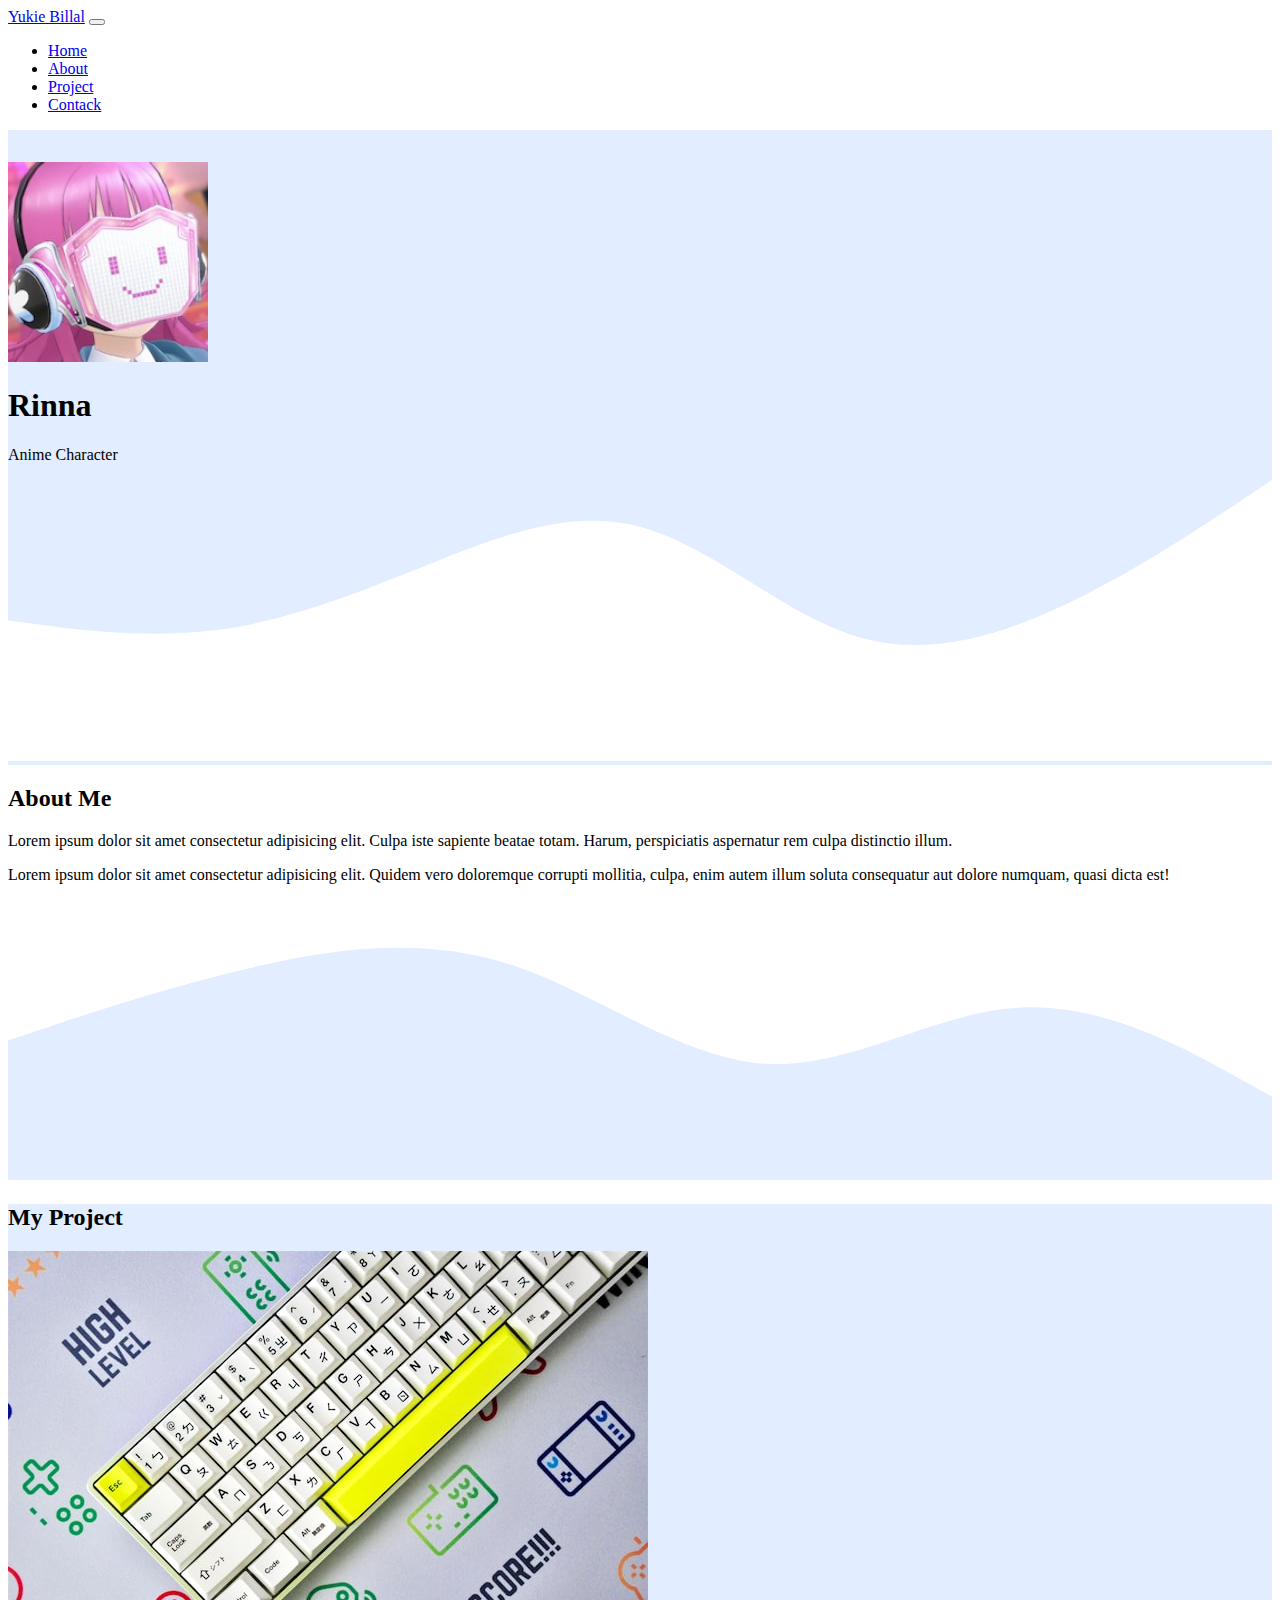
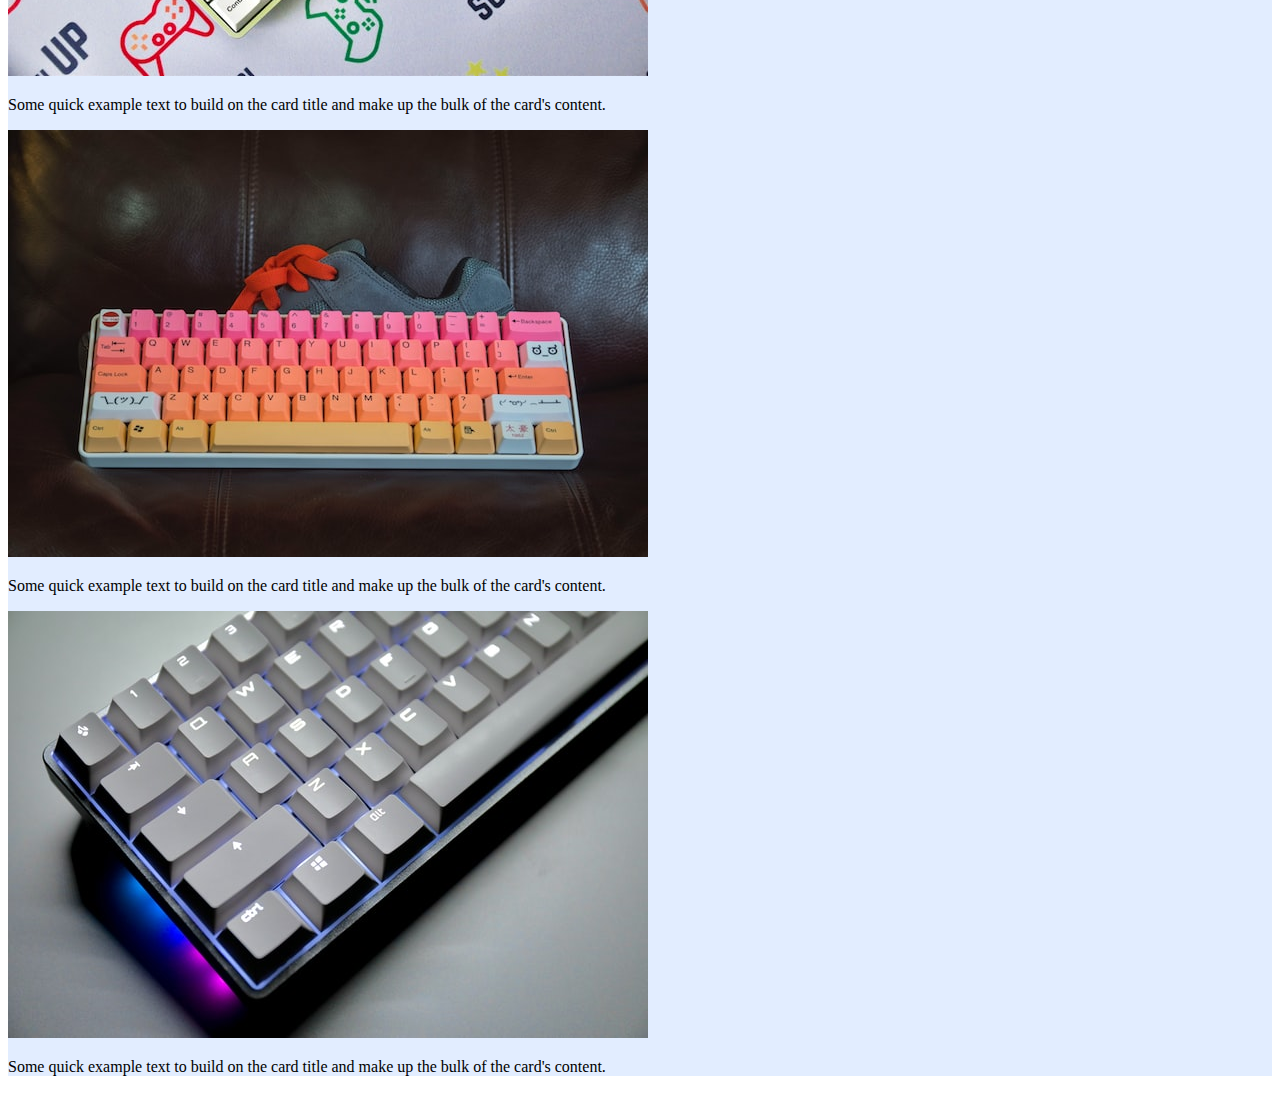
<file: index.html>
<!DOCTYPE html>
<html lang="en">
  <head>
    <meta charset="utf-8" />
    <meta name="viewport" content="width=device-width, initial-scale=1" />
    <title>my Portofolio</title>
    <!-- Bootstrap Css -->
    <link href="https://cdn.jsdelivr.net/npm/bootstrap@5.2.0/dist/css/bootstrap.min.css" rel="stylesheet" integrity="sha384-gH2yIJqKdNHPEq0n4Mqa/HGKIhSkIHeL5AyhkYV8i59U5AR6csBvApHHNl/vI1Bx" crossorigin="anonymous" />

    <!-- My Css -->
    <link rel="stylesheet" href="style.css" />
  </head>
  <body>
    <!-- Navbar -->
    <nav class="navbar navbar-expand-lg navbar-dark bg-primary shadow-sm">
      <div class="container">
        <a class="navbar-brand" href="#">Yukie Billal</a>
        <button class="navbar-toggler" type="button" data-bs-toggle="collapse" data-bs-target="#navbarNav" aria-controls="navbarNav" aria-expanded="false" aria-label="Toggle navigation">
          <span class="navbar-toggler-icon"></span>
        </button>
        <div class="collapse navbar-collapse" id="navbarNav">
          <ul class="navbar-nav ms-auto">
            <li class="nav-item">
              <a class="nav-link active" aria-current="page" href="#">Home</a>
            </li>
            <li class="nav-item">
              <a class="nav-link" href="#">About</a>
            </li>
            <li class="nav-item">
              <a class="nav-link" href="#">Project</a>
            </li>
            <li class="nav-item">
              <a class="nav-link" href="#">Contack</a>
            </li>
          </ul>
        </div>
      </div>
    </nav>
    <!-- Akhir Navbar -->

    <!-- Hero Section -->
    <section class="jumbotron text-center">
      <img src="img/rina tennoji.jpg" alt="Yukie" width="200px" class="rounded-circle img-thumbnail" />
      <h1 class="display-4">Rinna</h1>
      <p class="lead">Anime Character</p>
      <svg xmlns="http://www.w3.org/2000/svg" viewBox="0 0 1440 320">
        <path
          fill="#fff"
          fill-opacity="1"
          d="M0,160L40,165.3C80,171,160,181,240,170.7C320,160,400,128,480,
          96C560,64,640,32,720,53.3C800,75,880,149,960,176C1040,203,1120,181,1200,
          144C1280,107,1360,53,1400,26.7L1440,0L1440,320L1400,320C1360,320,1280,320,
          1200,320C1120,320,1040,320,960,320C880,320,800,320,720,320C640,
          320,560,320,480,320C400,320,320,320,240,320C160,320,80,320,40,320L0,320Z"
        ></path>
      </svg>
    </section>
    <!-- Akhir Hero Section -->

    <!-- About Us/Me -->
    <section id="about">
      <div class="container">
        <div class="row text-center mb-3">
          <div class="col">
            <h2>About Me</h2>
          </div>
        </div>
        <div class="row justify-content-center fs-5 text-center">
          <div class="col-4">
            <p>Lorem ipsum dolor sit amet consectetur adipisicing elit. Culpa iste sapiente beatae totam. Harum, perspiciatis aspernatur rem culpa distinctio illum.</p>
          </div>
          <div class="col-4">
            <p>Lorem ipsum dolor sit amet consectetur adipisicing elit. Quidem vero doloremque corrupti mollitia, culpa, enim autem illum soluta consequatur aut dolore numquam, quasi dicta est!</p>
          </div>
        </div>
      </div>
      <svg xmlns="http://www.w3.org/2000/svg" viewBox="0 0 1440 320">
        <path
          fill="#e2edff"
          fill-opacity="1"
          d="M0,160L48,144C96,128,192,96,288,74.7C384,53,480,43,576,74.7C672,107,768,181,864,186.7C960,192,1056,128,1152,122.7C1248,117,1344,171,1392,197.3L1440,224L1440,320L1392,320C1344,320,1248,320,1152,320C1056,320,960,320,864,320C768,320,672,320,576,320C480,320,384,320,288,320C192,320,96,320,48,320L0,320Z"
        ></path>
      </svg>
    </section>
    <!-- End About Us/Me -->

    <!-- Card -->
    <section id="card">
      <div class="row text-center">
        <div class="col">
          <h2>My Project</h2>
        </div>
      </div>
      <div class="row">
        <div class="col-4">
          <div class="card">
            <img src="img/Project/jay-zhang-ZRoC_96HPnw-unsplash.jpg" class="card-img-top" alt="1" />
            <div class="card-body">
              <p class="card-text">Some quick example text to build on the card title and make up the bulk of the card's content.</p>
            </div>
          </div>
        </div>
        <div class="col-4">
          <div class="card">
            <img src="img/Project/paul-esch-laurent-a-L0mmyCqcY-unsplash.jpg" class="card-img-top" alt="1" />
            <div class="card-body">
              <p class="card-text">Some quick example text to build on the card title and make up the bulk of the card's content.</p>
            </div>
          </div>
        </div>
        <div class="col-4">
          <div class="card">
            <img src="img/Project/jay-zhang-XX8zaI3XbvE-unsplash.jpg" class="card-img-top" alt="1" />
            <div class="card-body">
              <p class="card-text">Some quick example text to build on the card title and make up the bulk of the card's content.</p>
            </div>
          </div>
        </div>
      </div>
    </section>
    <!-- style="width: 18rem"   INi besar foto -->
    <!-- Card End -->

    <script src="https://cdn.jsdelivr.net/npm/bootstrap@5.2.0/dist/js/bootstrap.bundle.min.js" integrity="sha384-A3rJD856KowSb7dwlZdYEkO39Gagi7vIsF0jrRAoQmDKKtQBHUuLZ9AsSv4jD4Xa" crossorigin="anonymous"></script>
  </body>
</html>
</file>
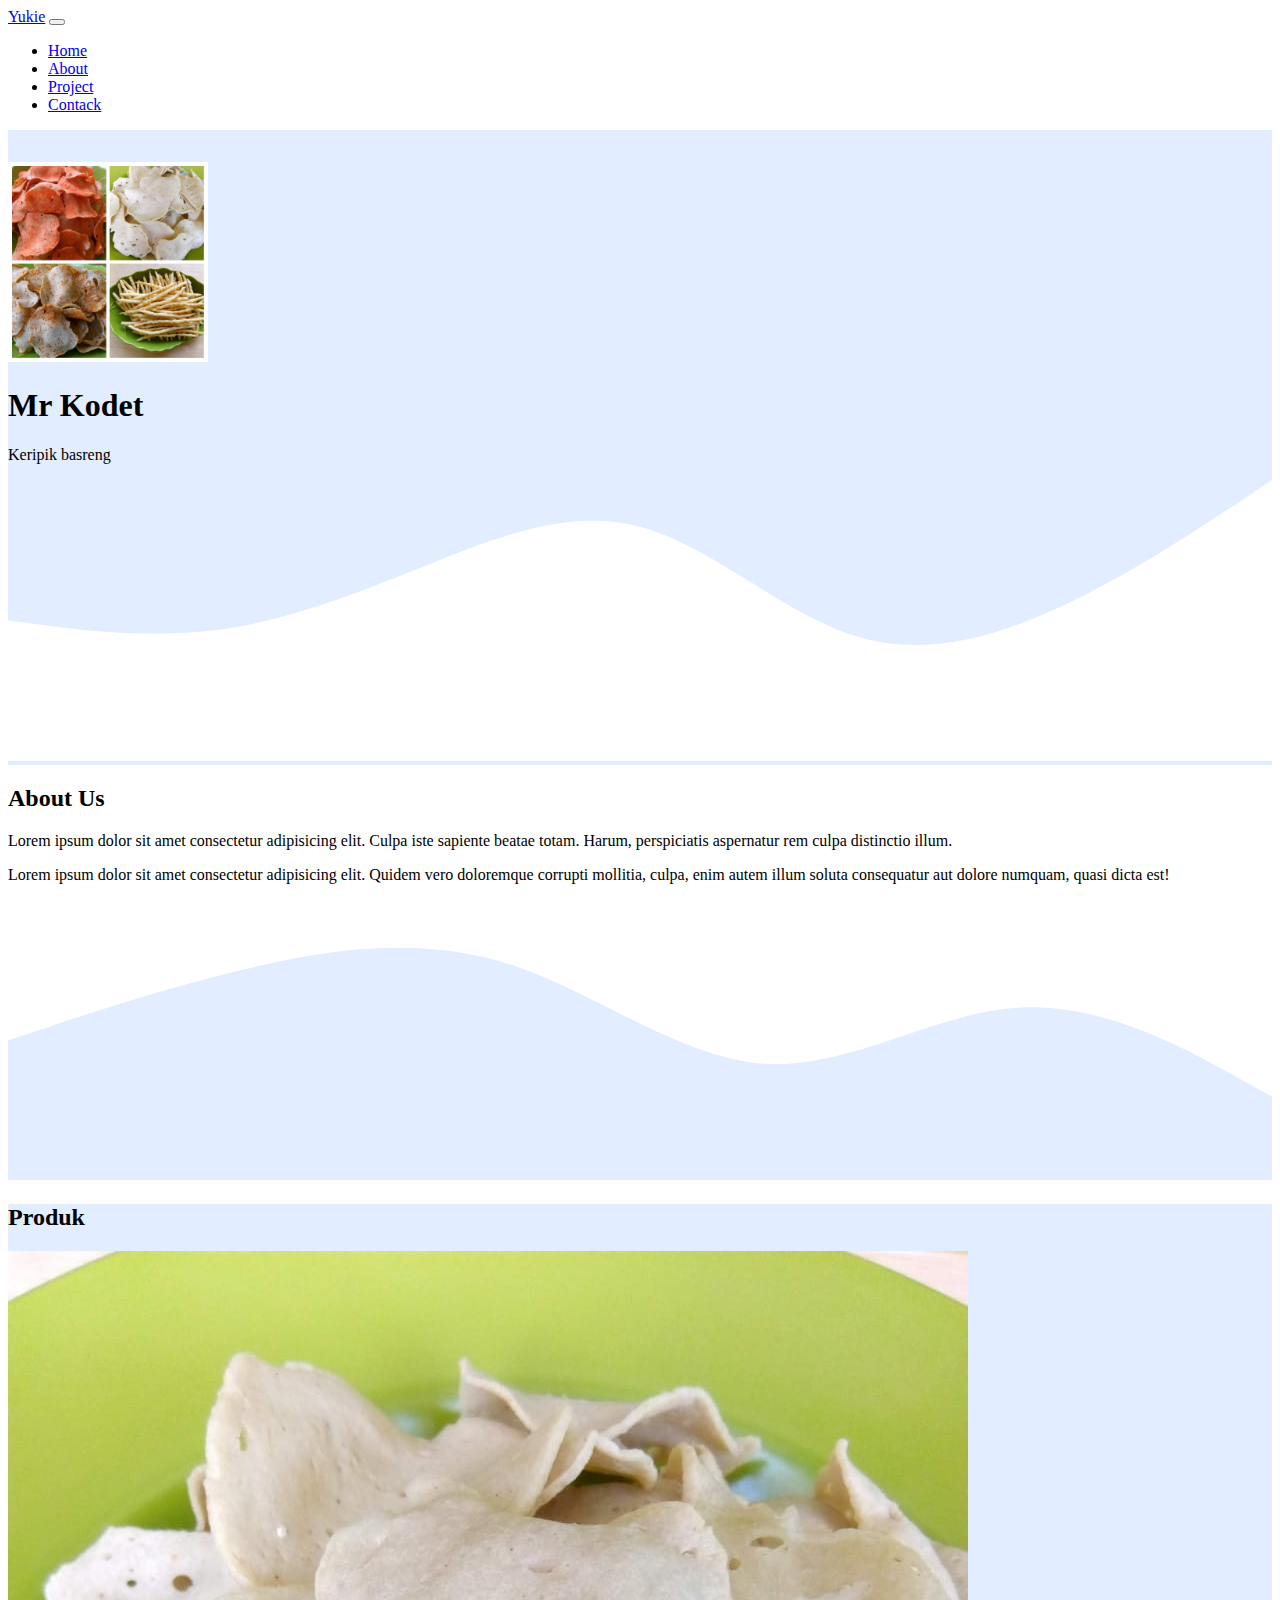
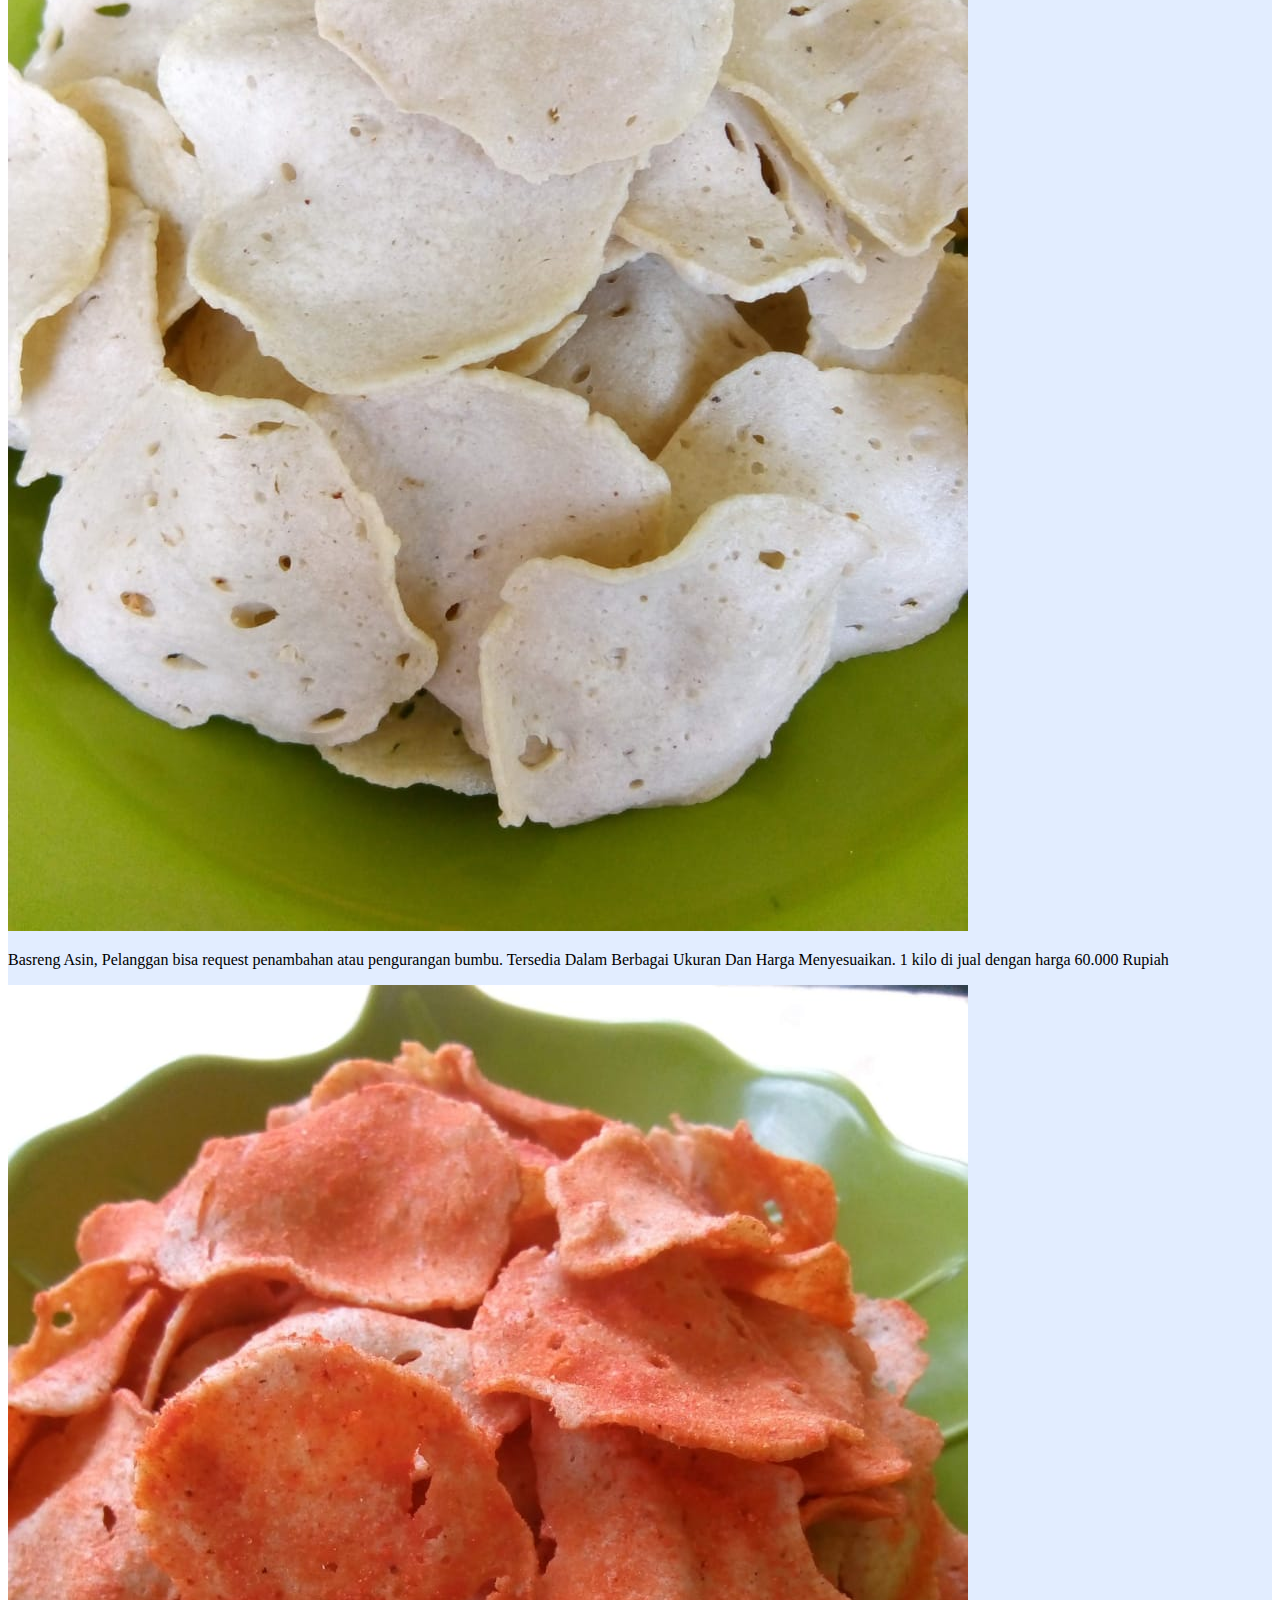
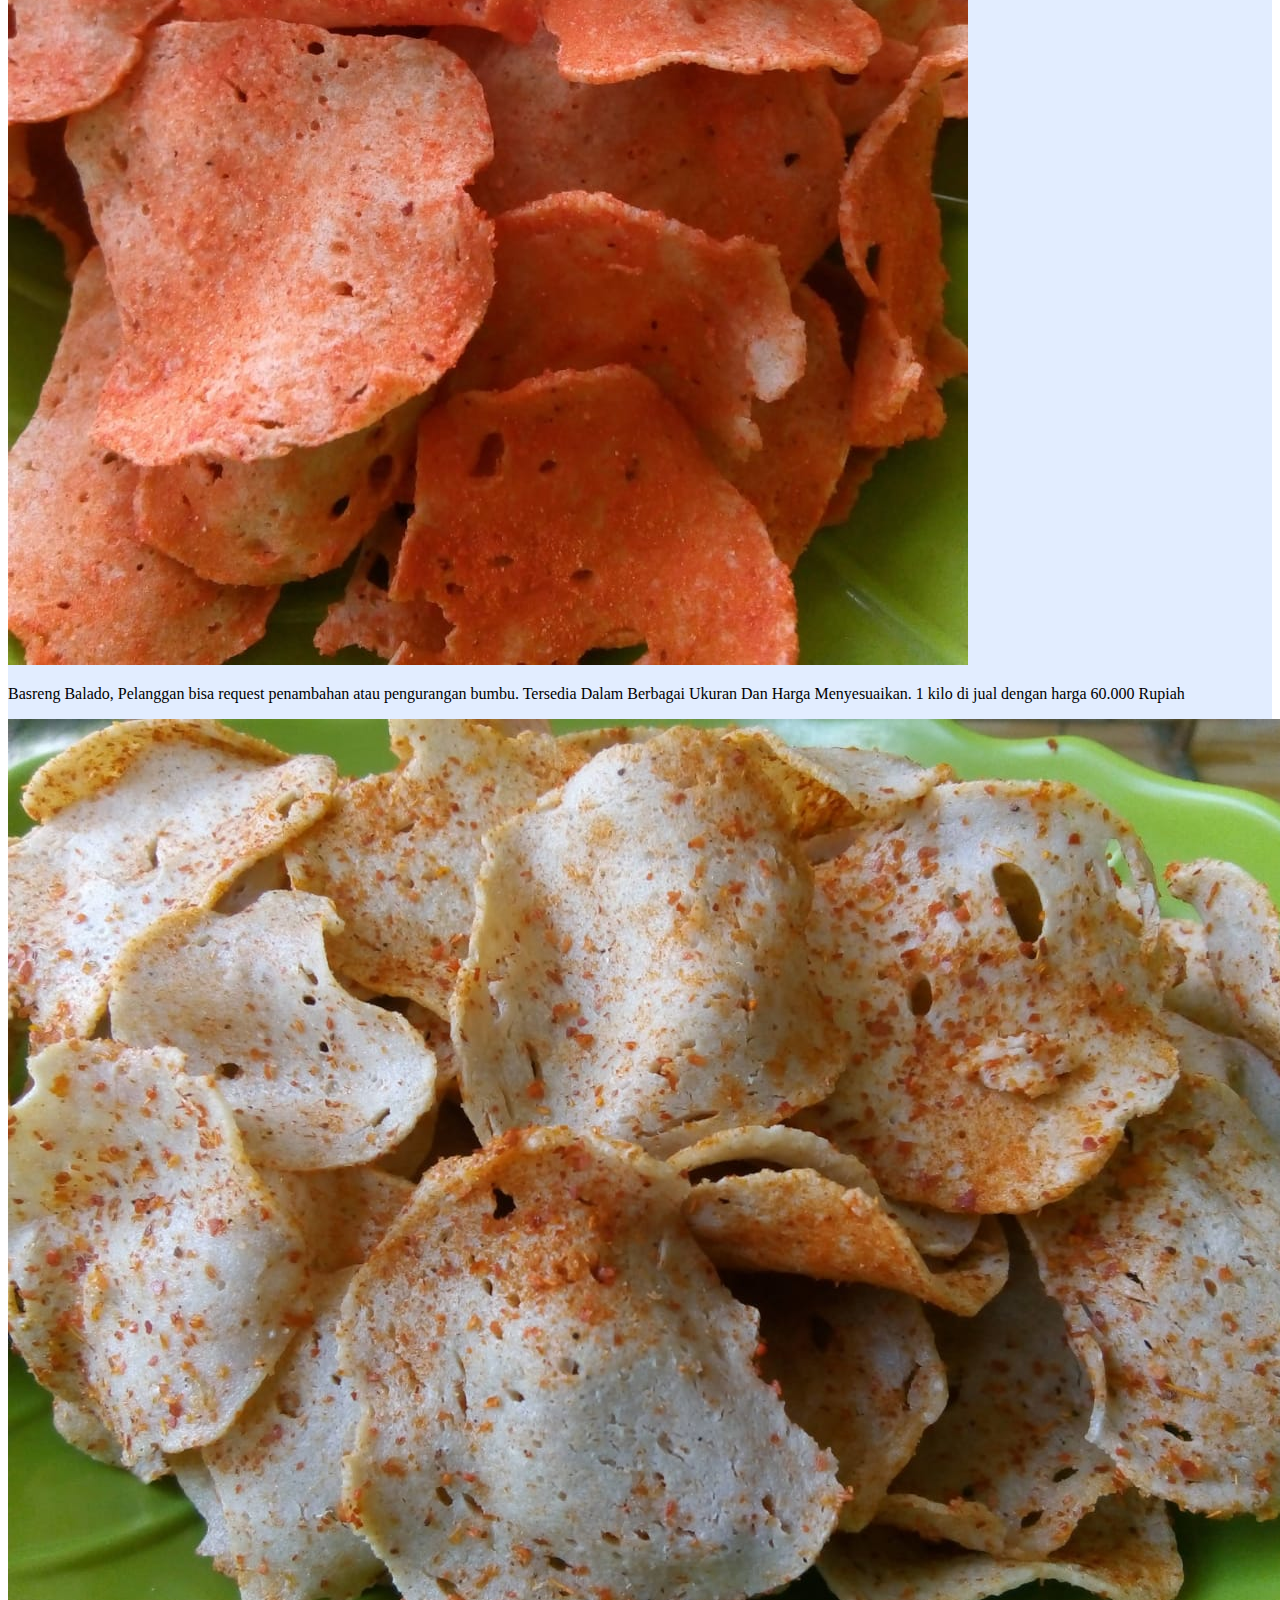
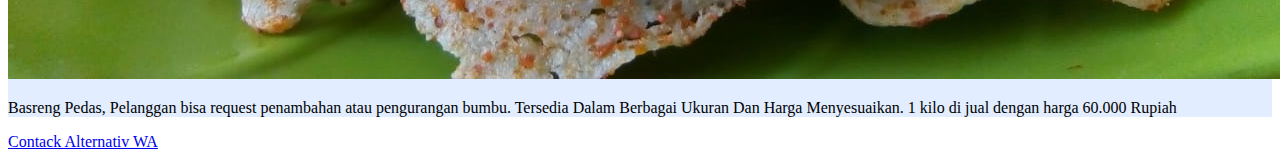
<file: Web/index.html>
<!DOCTYPE html>
<html lang="en">
  <head>
    <meta charset="utf-8" />
    <meta name="viewport" content="width=device-width, initial-scale=1" />
    <title>my Portofolio</title>
    <!-- Bootstrap Css -->
    <link href="https://cdn.jsdelivr.net/npm/bootstrap@5.2.0/dist/css/bootstrap.min.css" rel="stylesheet" integrity="sha384-gH2yIJqKdNHPEq0n4Mqa/HGKIhSkIHeL5AyhkYV8i59U5AR6csBvApHHNl/vI1Bx" crossorigin="anonymous" />

    <!-- My Css -->
    <link rel="stylesheet" href="style.css" />
  </head>
  <body>
    <!-- Navbar -->
    <nav class="navbar navbar-expand-lg navbar-dark bg-primary shadow-sm">
      <div class="container">
        <a class="navbar-brand" href="#">Yukie</a>
        <button class="navbar-toggler" type="button" data-bs-toggle="collapse" data-bs-target="#navbarNav" aria-controls="navbarNav" aria-expanded="false" aria-label="Toggle navigation">
          <span class="navbar-toggler-icon"></span>
        </button>
        <div class="collapse navbar-collapse" id="navbarNav">
          <ul class="navbar-nav ms-auto">
            <li class="nav-item">
              <a class="nav-link active" aria-current="page" href="#">Home</a>
            </li>
            <li class="nav-item">
              <a class="nav-link" href="#about">About</a>
            </li>
            <li class="nav-item">
              <a class="nav-link" href="#card">Project</a>
            </li>
            <li class="nav-item">
              <a class="nav-link" href="#contak">Contack</a>
            </li>
          </ul>
        </div>
      </div>
    </nav>
    <!-- Akhir Navbar -->

    <!-- Hero Section -->
    <section class="jumbotron text-center">
      <img src="img/basrengpic.jpg" alt="MrKodet" width="200px" class="rounded-circle img-thumbnail" />
      <h1 class="display-4">Mr Kodet</h1>
      <p class="lead">Keripik basreng</p>
      <svg xmlns="http://www.w3.org/2000/svg" viewBox="0 0 1440 320">
        <path
          fill="#fff"
          fill-opacity="1"
          d="M0,160L40,165.3C80,171,160,181,240,170.7C320,160,400,128,480,
          96C560,64,640,32,720,53.3C800,75,880,149,960,176C1040,203,1120,181,1200,
          144C1280,107,1360,53,1400,26.7L1440,0L1440,320L1400,320C1360,320,1280,320,
          1200,320C1120,320,1040,320,960,320C880,320,800,320,720,320C640,
          320,560,320,480,320C400,320,320,320,240,320C160,320,80,320,40,320L0,320Z"
        ></path>
      </svg>
    </section>
    <!-- Akhir Hero Section -->

    <!-- About Us/Me -->
    <section id="about">
      <div class="container">
        <div class="row text-center mb-3">
          <div class="col">
            <h2>About Us</h2>
          </div>
        </div>
        <div class="row justify-content-center fs-5 text-center">
          <div class="col-4">
            <p>Lorem ipsum dolor sit amet consectetur adipisicing elit. Culpa iste sapiente beatae totam. Harum, perspiciatis aspernatur rem culpa distinctio illum.</p>
          </div>
          <div class="col-4">
            <p>Lorem ipsum dolor sit amet consectetur adipisicing elit. Quidem vero doloremque corrupti mollitia, culpa, enim autem illum soluta consequatur aut dolore numquam, quasi dicta est!</p>
          </div>
        </div>
      </div>
      <svg xmlns="http://www.w3.org/2000/svg" viewBox="0 0 1440 320">
        <path
          fill="#e2edff"
          fill-opacity="1"
          d="M0,160L48,144C96,128,192,96,288,74.7C384,53,480,43,576,74.7C672,107,768,181,864,186.7C960,192,1056,128,1152,122.7C1248,117,1344,171,1392,197.3L1440,224L1440,320L1392,320C1344,320,1248,320,1152,320C1056,320,960,320,864,320C768,320,672,320,576,320C480,320,384,320,288,320C192,320,96,320,48,320L0,320Z"
        ></path>
      </svg>
    </section>
    <!-- End About Us/Me -->

    <!-- Card -->
    <section id="card">
      <div class="row text-center">
        <div class="col" style="margin-bottom: 12px">
          <h2>Produk</h2>
        </div>
      </div>
      <div class="row">
        <div class="col-4" style="min-height: 100vh">
          <div class="card">
            <img src="img/produk/basreng asin.jpg" class="card-img-top" alt="1" />
            <div class="card-body">
              <p class="card-text">Basreng Asin, Pelanggan bisa request penambahan atau pengurangan bumbu. Tersedia Dalam Berbagai Ukuran Dan Harga Menyesuaikan. 1 kilo di jual dengan harga 60.000 Rupiah</p>
            </div>
          </div>
        </div>
        <div class="col-4">
          <div class="card">
            <img src="img/produk/basreng balado.jpg" class="card-img-top" alt="2" />
            <div class="card-body">
              <p class="card-text">Basreng Balado, Pelanggan bisa request penambahan atau pengurangan bumbu. Tersedia Dalam Berbagai Ukuran Dan Harga Menyesuaikan. 1 kilo di jual dengan harga 60.000 Rupiah</p>
            </div>
          </div>
        </div>
        <div class="col-4">
          <div class="card">
            <img src="img/produk/basreng pedas.jpg" class="card-img-top" alt="3" />
            <div class="card-body">
              <p class="card-text">Basreng Pedas, Pelanggan bisa request penambahan atau pengurangan bumbu. Tersedia Dalam Berbagai Ukuran Dan Harga Menyesuaikan. 1 kilo di jual dengan harga 60.000 Rupiah</p>
            </div>
          </div>
        </div>
      </div>
      <!-- style="height: 55vh" FOR IMG -->
    </section>
    <!-- style="width: 18rem"   INi besar foto -->
    <!-- Card End -->

    <a href="https://wa.me?+6281360606063" id="contak" class="text-center" target="_blank">Contack Alternativ WA</a>

    <script src="https://cdn.jsdelivr.net/npm/bootstrap@5.2.0/dist/js/bootstrap.bundle.min.js" integrity="sha384-A3rJD856KowSb7dwlZdYEkO39Gagi7vIsF0jrRAoQmDKKtQBHUuLZ9AsSv4jD4Xa" crossorigin="anonymous"></script>
  </body>
</html>
</file>
<file: style.css>
body {
  min-height: 300vh;
}
.jumbotron {
  padding-top: 2rem;
  background-color: #e2edff;
}

#card {
  background-color: #e2edff;
}
</file>
<file: Web/style.css>
body {
  min-height: 300vh;
}
.jumbotron {
  padding-top: 2rem;
  background-color: #e2edff;
}

#card {
  background-color: #e2edff;
}
</file>
